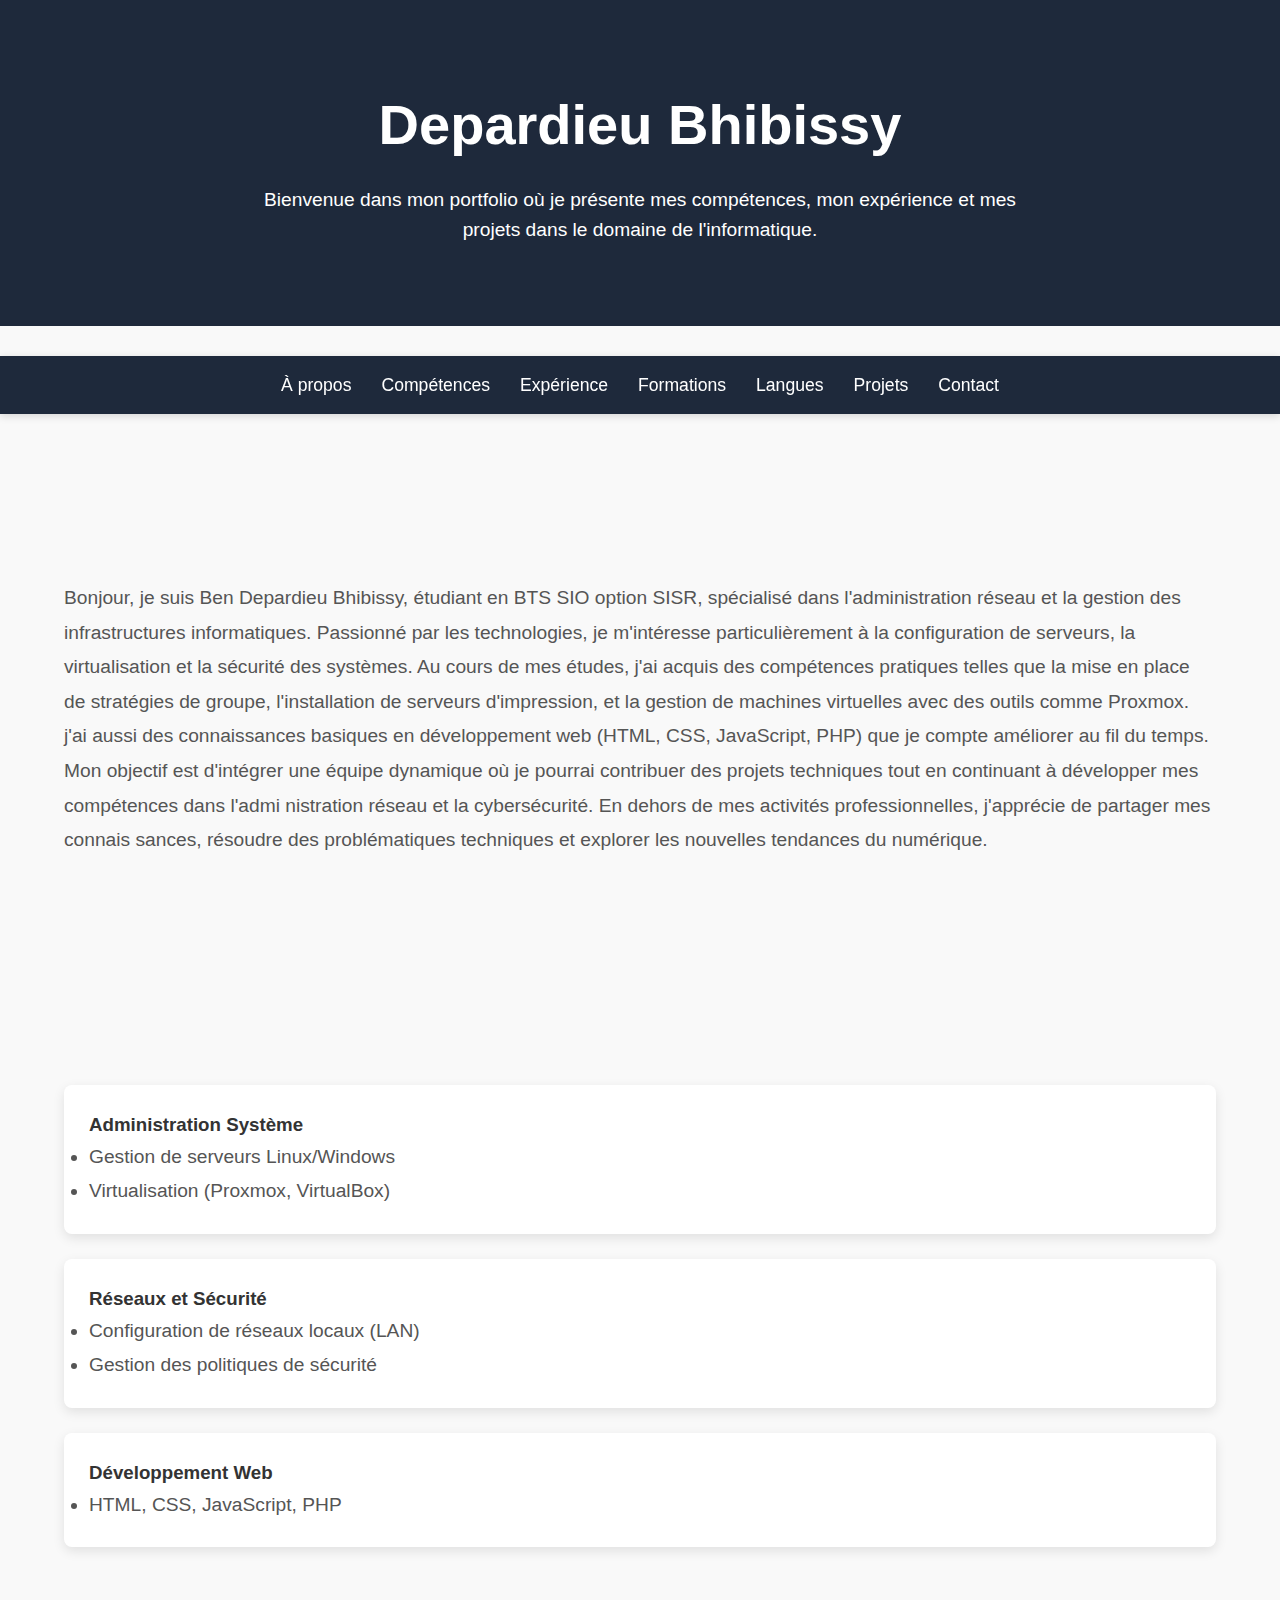
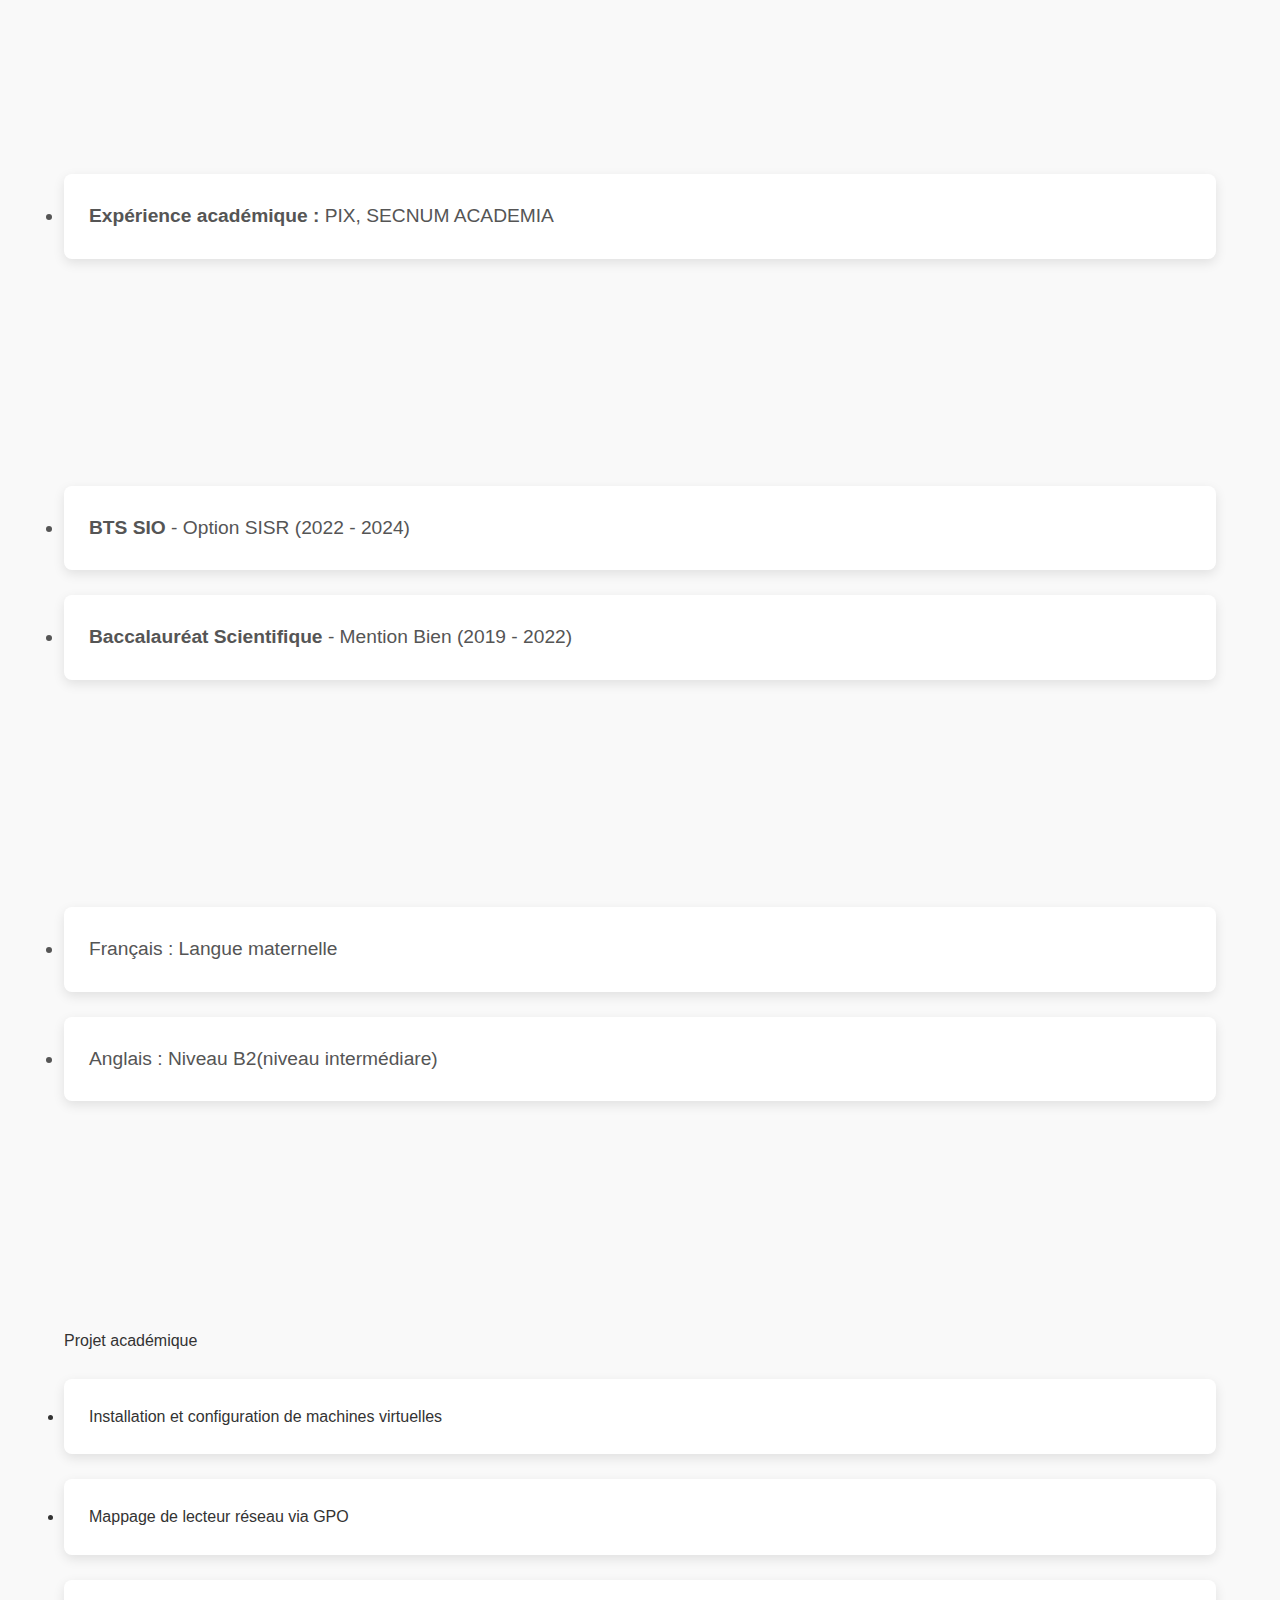
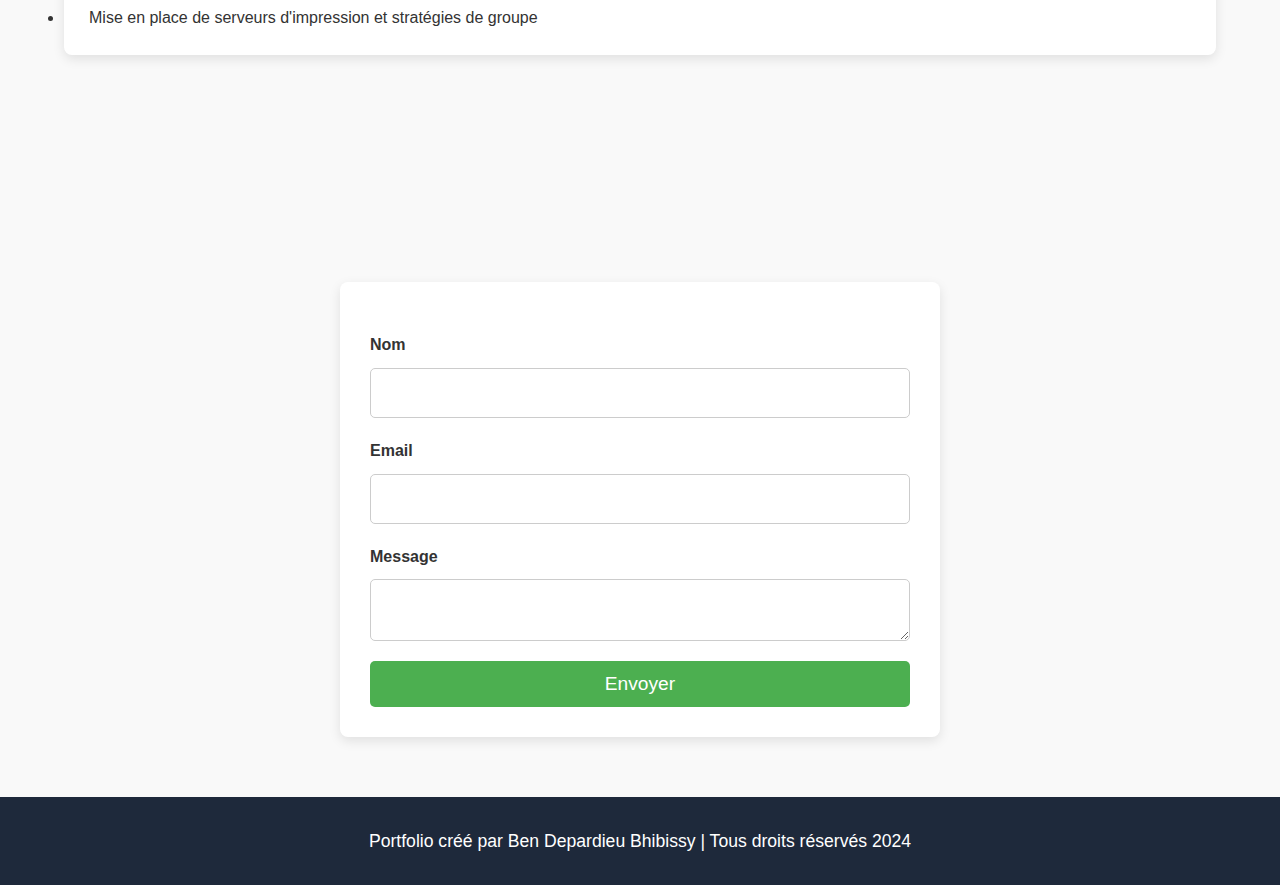
<file: index.html>
<!DOCTYPE html>
<html lang="fr">
<head>
    <meta charset="UTF-8">
    <meta name="viewport" content="width=device-width, initial-scale=1.0">
    <title>Depardieu Bhibissy</title>
    <style>
        /* Réinitialisation et styles de base */
       /* Réinitialisation et styles de base */
* {
    margin: 0;
    padding: 0;
    box-sizing: border-box;
}

body {
    font-family: 'Roboto', Arial, sans-serif;
    background-color: #f9f9f9; /* Couleur de fond plus claire */
    color: #333;
    line-height: 1.6;
}

.container {
    width: 90%;
    max-width: 1200px;
    margin: 0 auto;
}

/* Navigation */
nav {
    background-color: #1e293b;
    color: white;
    padding: 15px 0;
    position: sticky;
    top: 0;
    z-index: 1000;
    box-shadow: 0 2px 8px rgba(0, 0, 0, 0.15); /* Ombre plus légère */
    transition: background-color 0.3s;
}

nav:hover {
    background-color: #333;
}

nav ul {
    list-style: none;
    display: flex;
    justify-content: center;
    gap: 30px;
    margin: 0;
}

nav ul li a {
    text-decoration: none;
    color: white;
    font-size: 1.1em;
    font-weight: 500;
    transition: color 0.3s ease-in-out, transform 0.3s ease-in-out;
}

nav ul li a:hover {
    color: #4CAF50;
    transform: scale(1.1);
}

/* Header */
header {
    text-align: center;
    padding: 80px 0;
    background-color: #1e293b;
    color: white;
    margin-bottom: 30px;
    position: relative;
    animation: fadeIn 1.5s ease-out;
}

header h1 {
    font-size: 3.5em;
    margin-bottom: 15px;
    font-weight: 700;
}

header p {
    font-size: 1.2em;
    font-weight: 400;
    max-width: 800px;
    margin: 0 auto;
}

/* Animation d'apparition */
.fade-in {
    animation: fadeIn 1.5s ease-out;
}

@keyframes fadeIn {
    0% {
        opacity: 0;
        transform: translateY(20px);
    }
    100% {
        opacity: 1;
        transform: translateY(0);
    }
}

/* Sections */
section {
    padding: 60px 0;
}

h2 {
    text-align: center;
    font-size: 2.5em;
    margin-bottom: 30px;
    color: #4CAF50;
    position: relative;
    opacity: 0;
    animation: fadeIn 1.5s ease-out forwards;
}

h2::after {
    content: '';
    display: block;
    width: 80px;
    height: 3px;
    background-color: #4CAF50;
    margin: 10px auto 0;
}

/* Mise en forme des éléments de liste */
#about p, 
#languages ul li, 
#skills .skill ul li, 
#experience ul li, 
#education ul li, 
#projects .project p {
    font-size: 1.2em;
    line-height: 1.8;
    color: #555; /* Textes légèrement plus clairs */
}

/* Style des éléments de compétences, expérience, etc. */
.skill-set, 
.experience-list, 
.education-list, 
.languages-list, 
.projects-list {
    display: flex;
    flex-direction: column;
    gap: 25px;
}

.skill, 
.experience-item, 
.education-item, 
.language-item, 
.project {
    background: white;
    padding: 25px;
    border-radius: 8px;
    box-shadow: 0 4px 12px rgba(0, 0, 0, 0.1); /* Ombre plus douce */
    transition: transform 0.3s ease, box-shadow 0.3s ease, background-color 0.3s ease;
}

.skill:hover, 
.experience-item:hover, 
.education-item:hover, 
.project:hover {
    transform: scale(1.05);
    box-shadow: 0 6px 15px rgba(0, 0, 0, 0.15);
    background-color: #f1f1f1;
}

/* Formulaire de contact */
#contact form {
    display: flex;
    flex-direction: column;
    max-width: 600px;
    margin: 0 auto;
    background: white;
    padding: 30px;
    border-radius: 8px;
    box-shadow: 0 4px 12px rgba(0, 0, 0, 0.1);
}

#contact form label {
    font-weight: bold;
    margin-top: 20px;
}

#contact form input, 
#contact form textarea {
    padding: 15px;
    margin-top: 10px;
    border: 1px solid #ccc;
    border-radius: 5px;
    font-size: 1em;
}

#contact form button {
    margin-top: 20px;
    padding: 12px;
    background-color: #4CAF50;
    color: white;
    border: none;
    border-radius: 5px;
    cursor: pointer;
    font-size: 1.2em;
    transition: background-color 0.3s ease, transform 0.3s ease;
}

#contact form button:hover {
    background-color: #388E3C;
    transform: scale(1.05);
}

/* Footer */
footer {
    background-color: #1e293b;
    color: white;
    padding: 30px 0;
    text-align: center;
    font-size: 1.1em;
    position: relative;
    animation: fadeIn 1.5s ease-out;
}


    </style>
</head>
<body>
    <!-- En-tête -->
    <header class="fade-in">
        <h1>Depardieu Bhibissy</h1>
        <p>Bienvenue dans mon portfolio où je présente mes compétences, mon expérience et mes projets dans le domaine de l'informatique.</p>
    </header>

    <!-- Navigation -->
    <nav>
        <div class="container">
            <ul>
                <li><a href="#about">À propos</a></li>
                <li><a href="#skills">Compétences</a></li>
                <li><a href="#experience">Expérience</a></li>
                <li><a href="#education">Formations</a></li>
                <li><a href="#languages">Langues</a></li>
                <li><a href="#projects">Projets</a></li>
                <li><a href="#contact">Contact</a></li>
            </ul>
        </div>
    </nav>

    <!-- Section À propos -->
    <section id="about" class="fade-in">
        <div class="container">
            <h2>À propos de moi</h2>
            <p>Bonjour, je suis Ben Depardieu Bhibissy, étudiant en BTS SIO option SISR, spécialisé dans l'administration réseau et la gestion 
                des infrastructures informatiques. Passionné par les technologies, je m'intéresse particulièrement à la configuration 
                de serveurs, la virtualisation et la sécurité des systèmes. Au cours de mes études, j'ai acquis des compétences pratiques
                 telles que la mise en place de stratégies de groupe, l'installation de serveurs d'impression, et la gestion de machines 
                 virtuelles avec des outils comme Proxmox. j'ai aussi des connaissances basiques en développement web (HTML, CSS, JavaScript, PHP) que je compte améliorer au fil du temps. Mon objectif est d'intégrer une équipe
                  dynamique où je pourrai contribuer des projets techniques tout en continuant à développer mes compétences dans l'admi
                  nistration réseau et la cybersécurité. En dehors de mes activités professionnelles, j'apprécie de partager mes connais
                  sances, résoudre des problématiques techniques et explorer les nouvelles tendances du numérique.</p>
        </div>
    </section>

    <!-- Section Compétences -->
    <section id="skills" class="fade-in">
        <div class="container">
            <h2>Compétences</h2>
            <div class="skill-set">
                <div class="skill">
                    <h3>Administration Système</h3>
                    <ul>
                        <li>Gestion de serveurs Linux/Windows</li>
                        <li>Virtualisation (Proxmox, VirtualBox)</li>
                    </ul>
                </div>
                <div class="skill">
                    <h3>Réseaux et Sécurité</h3>
                    <ul>
                        <li>Configuration de réseaux locaux (LAN)</li>
                        <li>Gestion des politiques de sécurité</li>
                    </ul>
                </div>
                <div class="skill">
                    <h3>Développement Web</h3>
                    <ul>
                        <li>HTML, CSS, JavaScript, PHP</li>
                    </ul>
                </div>
            </div>
        </div>
    </section>

    <!-- Section Expérience -->
    <section id="experience" class="fade-in">
        <div class="container">
            <h2>Expérience</h2>
            <ul class="experience-list">
                <li class="experience-item"><strong>Expérience académique :</strong> PIX, SECNUM ACADEMIA</li>
            </ul>
        </div>
    </section>

    <!-- Section Formations -->
    <section id="education" class="fade-in">
        <div class="container">
            <h2>Formations</h2>
            <ul class="education-list">
                <li class="education-item"><strong>BTS SIO</strong> - Option SISR (2022 - 2024)</li>
                <li class="education-item"><strong>Baccalauréat Scientifique</strong> - Mention Bien (2019 - 2022)</li>
            </ul>
        </div>
    </section>

    <!-- Section Langues -->
    <section id="languages" class="fade-in">
        <div class="container">
            <h2>Langues</h2>
            <ul class="languages-list">
                <li class="language-item">Français : Langue maternelle</li>
                <li class="language-item">Anglais : Niveau B2(niveau intermédiare)</li>
            </ul>
        </div>
    </section>

    <!-- Section Projets -->
    <section id="projects" class="fade-in">
        <div class="container">
            <h2>Projets</h2>
            <!-- Projets à afficher ici -->
            <ul class="experience-list">
                 <p>Projet académique</p>
                <li class="experience-item">Installation et configuration de machines virtuelles</li>
                <li class="experience-item">Mappage de lecteur réseau via GPO</li>
                <li class="experience-item">Mise en place de serveurs d'impression et stratégies de groupe</li>
            </ul>
        </div>
    </section>

    <!-- Section Contact -->
    <section id="contact" class="fade-in">
        <div class="container">
            <h2>Contact</h2>
            <form action="submit_form" method="POST">
                <label for="name">Nom</label>
                <input type="text" id="name" name="name" required>

                <label for="email">Email</label>
                <input type="email" id="email" name="email" required>

                <label for="message">Message</label>
                <textarea id="message" name="message" required></textarea>

                <button type="submit">Envoyer</button>
            </form>
        </div>
    </section>

    <!-- Footer -->
    <footer>
        <p>Portfolio créé par Ben Depardieu Bhibissy | Tous droits réservés 2024</p>
    </footer>
</body>
</html>
</file>
